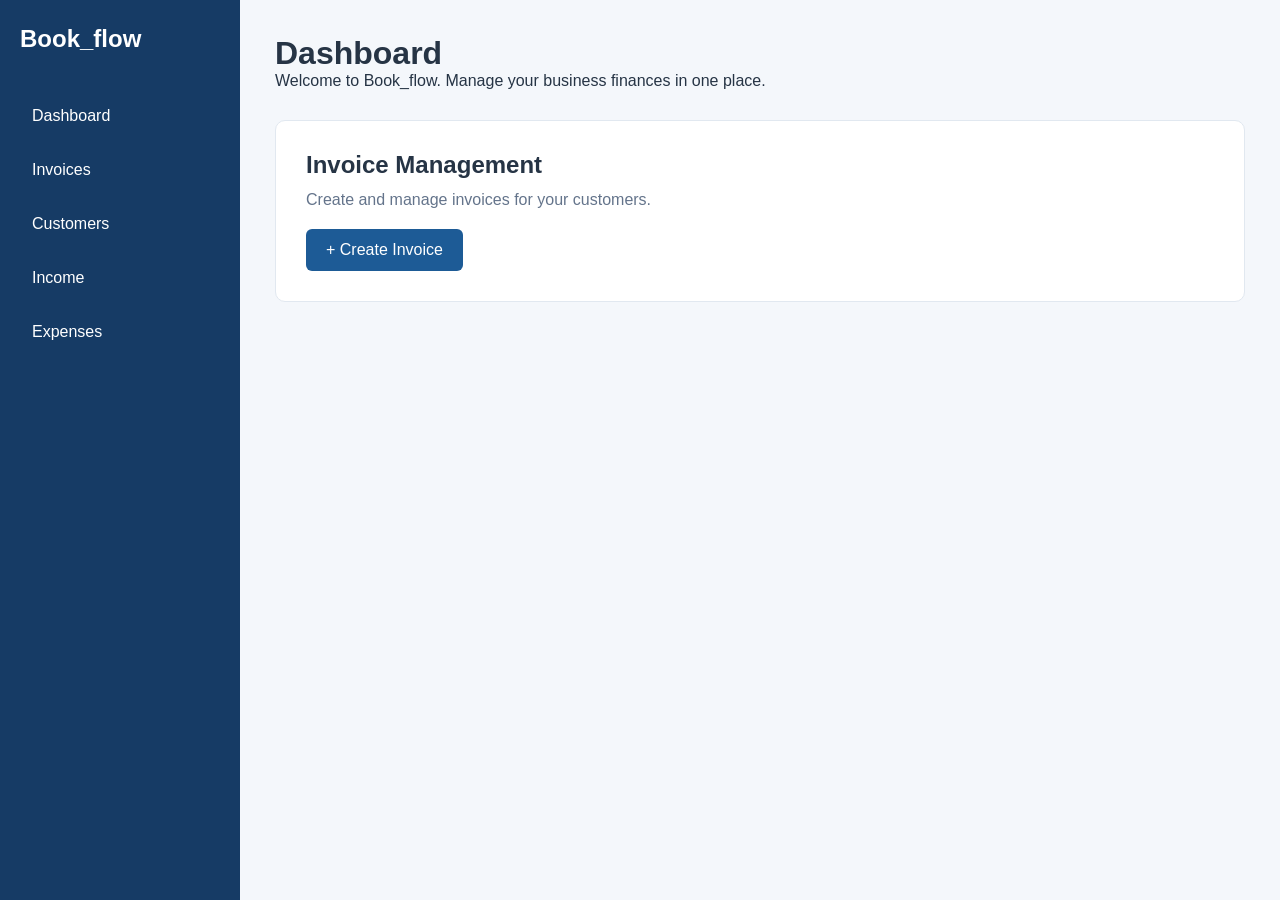
<file: templates/index.html>
<!DOCTYPE html>
<html lang="en">

<head>
    <meta charset="UTF-8">
    <meta name="viewport" content="width=device-width, initial-scale=1.0">
    <title>Dashboard | Book_flow</title>
    <link rel="stylesheet" href="../statics/css/style.css">
</head>

<body>

    <div class="app-container">

        <!-- Sidebar -->
        <aside class="sidebar">

            <h2 class="logo">Book_flow</h2>

            <nav>
                <a href="index.html">Dashboard</a>
                <a href="create_invoice.html">Invoices</a>
                <a href="#">Customers</a>
                <a href="#">Income</a>
                <a href="#">Expenses</a>
            </nav>

        </aside>

        <!-- Main content -->
        <main class="main-content">

            <h1>Dashboard</h1>
            <p>Welcome to Book_flow. Manage your business finances in one place.</p>

            <section class="dashboard-section">

                <h2>Invoice Management</h2>

                <p>Create and manage invoices for your customers.</p>

                <a href="create_invoice.html" class="create-button">
                    + Create Invoice
                </a>

            </section>

        </main>

    </div>

</body>
</html>
</file>
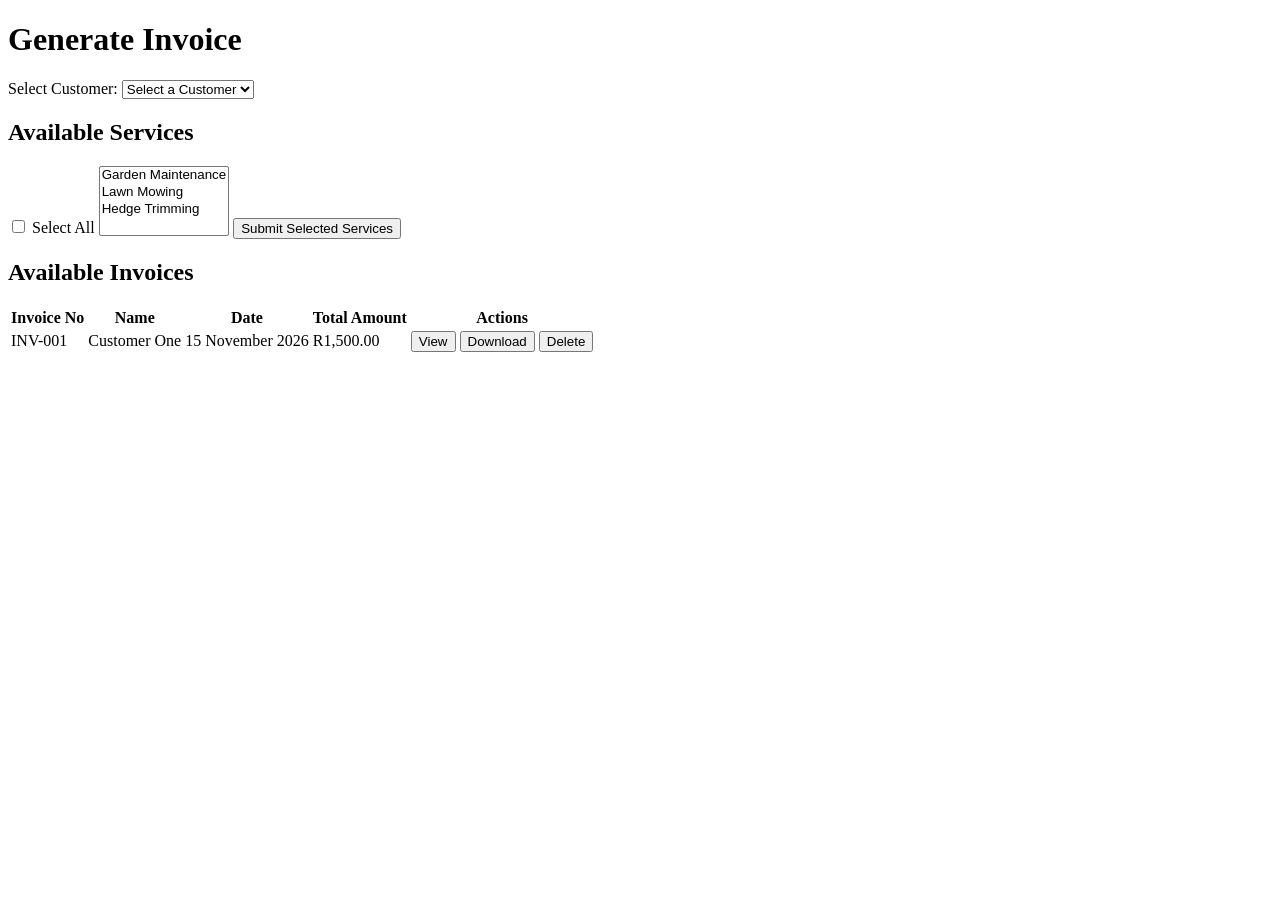
<file: templates/create_invoice.html>
<!DOCTYPE html>
<html lang="en">

<head>
    <meta charset="UTF-8">
    <meta name="viewport" content="width=device-width, initial-scale=1.0">
    <title>Generate Invoice | Book_flow</title>
</head>

<body>

    <h1>Generate Invoice</h1>

    <!-- Select Customer -->
    <div class="names">
        <label for="customer">Select Customer:</label>

        <select name="customer" id="customer">
            <option value="" selected disabled>Select a Customer</option>
            <option value="customer1">Customer One</option>
            <option value="customer2">Customer Two</option>
            <option value="customer3">Customer Three</option>
        </select>
    </div>

    <!-- Select Services -->
    <div class="services_available">

        <h2>Available Services</h2>

        <form>

            <label>
                <input type="checkbox" id="select-all-services">
                Select All
            </label>

            <select name="selected_services" id="service-list" multiple>
                <option value="service1">Garden Maintenance</option>
                <option value="service2">Lawn Mowing</option>
                <option value="service3">Hedge Trimming</option>
            </select>

            <button type="submit">Submit Selected Services</button>

        </form>

    </div>

    <!-- Existing Invoices -->
    <div class="invoices_available">

        <h2>Available Invoices</h2>

        <table>
            <thead>
                <tr>
                    <th>Invoice No</th>
                    <th>Name</th>
                    <th>Date</th>
                    <th>Total Amount</th>
                    <th>Actions</th>
                </tr>
            </thead>

            <tbody>
                <tr>
                    <td>INV-001</td>
                    <td>Customer One</td>
                    <td>15 November 2026</td>
                    <td>R1,500.00</td>
                    <td>
                        <button>View</button>
                        <button>Download</button>
                        <button>Delete</button>
                    </td>
                </tr>
            </tbody>

        </table>

    </div>

</body>
</html>
</file>
<file: statics/css/style.css>
/* Remove default browser spacing */
* {
    margin: 0;
    padding: 0;
    box-sizing: border-box;
}

/* Overall page */
body {
    font-family: Arial, sans-serif;
    background-color: #f4f7fb;
    color: #263445;
}

/* Main application layout */
.app-container {
    display: flex;
    min-height: 100vh;
}

/* Sidebar */
.sidebar {
    width: 240px;
    background-color: #163b65;
    color: white;
    padding: 25px 20px;
}

/* Application name */
.logo {
    font-size: 24px;
    margin-bottom: 40px;
}

/* Navigation links */
.sidebar nav a {
    display: block;
    color: white;
    text-decoration: none;
    padding: 14px 12px;
    margin-bottom: 8px;
    border-radius: 6px;
}

/* Main page content */
.main-content {
    flex: 1;
    padding: 35px;
}

/* Dashboard section */
.dashboard-section {
    background-color: white;
    padding: 30px;
    margin-top: 30px;
    border-radius: 10px;
    border: 1px solid #e1e8f0;
}

.dashboard-section h2 {
    margin-bottom: 12px;
}

.dashboard-section p {
    margin-bottom: 20px;
    color: #64748b;
}

/* Create invoice button */
.create-button {
    display: inline-block;
    background-color: #1d5b96;
    color: white;
    padding: 12px 20px;
    text-decoration: none;
    border-radius: 6px;
}

.create-button:hover {
    background-color: #163b65;
}
</file>
